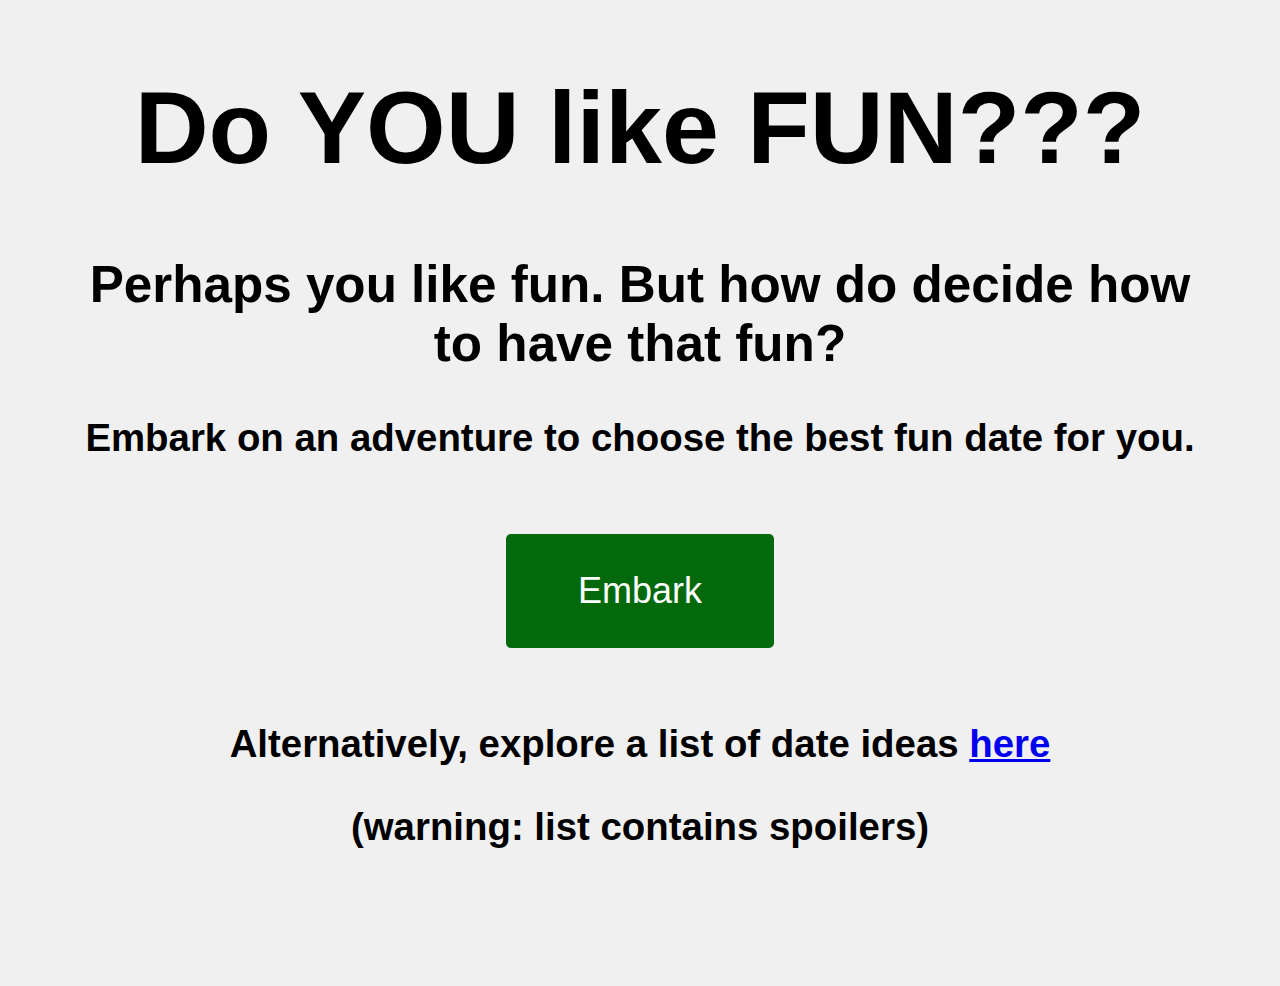
<file: index.html>
<!DOCTYPE html>
<html lang="en">
<head>
    <meta charset="UTF-8">
    <meta name="viewport" content="width=device-width, initial-scale=1.0">
    <title>NYC Date Picker</title>
    <link rel="stylesheet" href="styles.css">
</head>

<body>
    <header>
        <h1>Do YOU like FUN???</h1>
    </header>
    <main>
        <h2>Perhaps you like fun. But how do decide how to have that fun?</h2>
        <h3>Embark on an adventure to choose the best fun date for you.</h3>

        <button id="embark" class="embark-button" onclick="window.location.href='rpg-game.html'">Embark</button>

        <h3> Alternatively, explore a list of date ideas <a href="date-ideas.html">here</a> </h3>
        <h3> (warning: list contains spoilers)</h3>
    </main>
</body>
</html>
</file>
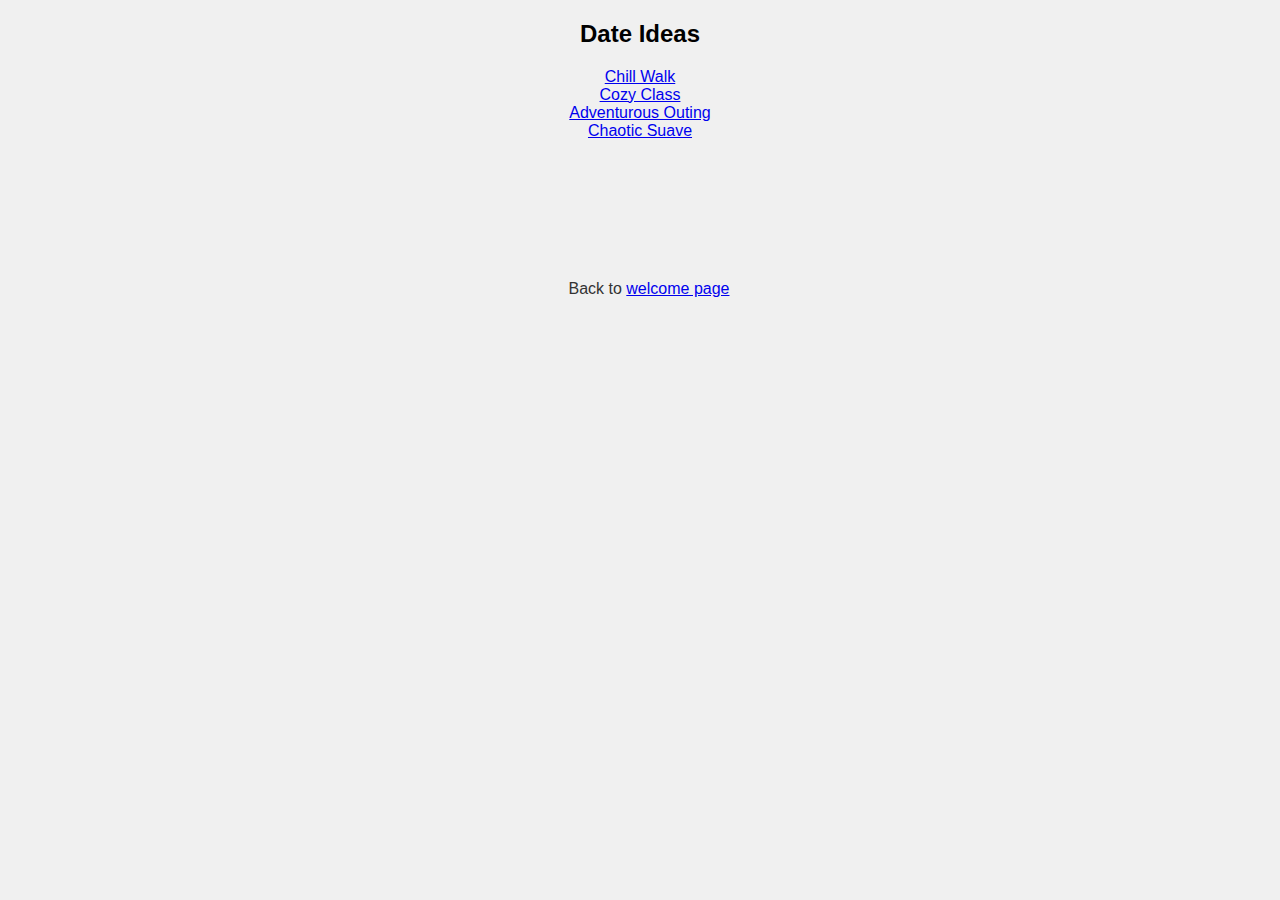
<file: date-ideas.html>
<!DOCTYPE html>
<html lang="en">
<head>
    <meta charset="UTF-8">
    <meta name="viewport" content="width=device-width, initial-scale=1.0">
    <title>Date Ideas</title>
    <link rel="stylesheet" href="styles.css">
</head>
<body>
    <header>
        <h2>Date Ideas</h2>
    </header>
    <main>
        <ul>
            <li><a href="dates/walk.html">Chill Walk</a></li>
            <li><a href="dates/cooking-class.html">Cozy Class</a></li>
            <li><a href="dates/brewery-tour.html">Adventurous Outing</a></li>
            <li><a href="dates/magic-speakeasy.html">Chaotic Suave</a></li>
        </ul>
    </main>
    <footer>
        <p>Back to <a href="index.html">welcome page</a></p>
    </footer>
</body>
</html>
</file>
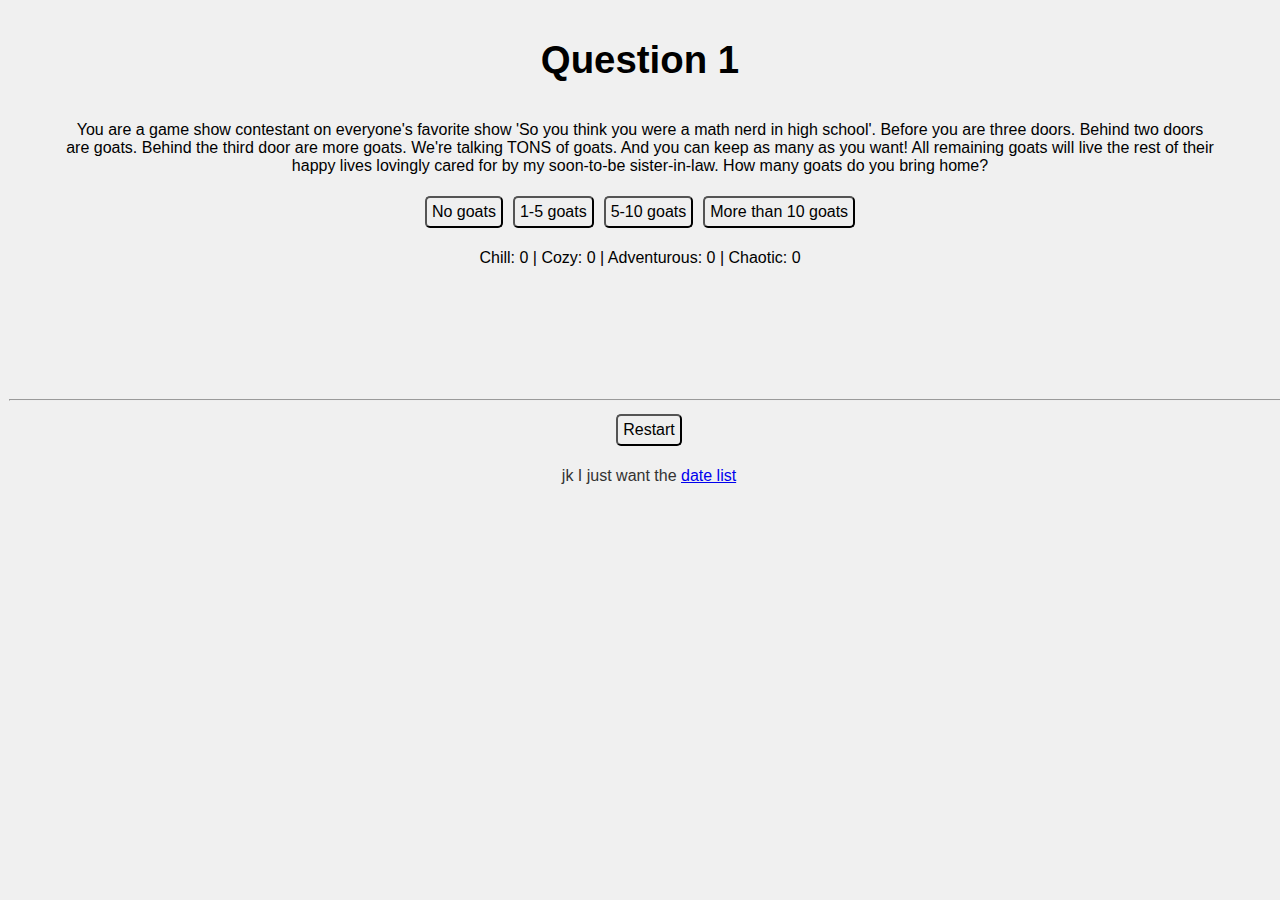
<file: rpg-game.html>
<!DOCTYPE html>
<html lang="en">
<head>
    <meta charset="UTF-8">
    <meta name="viewport" content="width=device-width, initial-scale=1.0">
    <title>Date Picker Adventure</title>
    <link rel="stylesheet" href="styles.css">
</head>
<body>
    <main>
        <div id="game-container">
            <h3 id="question-text">Question 1</h3>
            <p id="game-description"></p>
            <div id="choices"></div>
            <div id="scores"></div>
            <div id="back-button"></div>
        </div>
    </main>
    <footer>
        <hr id="hl"> <!-- Added horizontal line here -->
        <button id="restart" onclick="restartGame()">Restart</button>
        <p id="date-list-link">jk I just want the <a href="date-ideas.html">date list</a></p>
    </footer>
    <script src="rpg-game.js"></script>
</body>
</html>
</file>
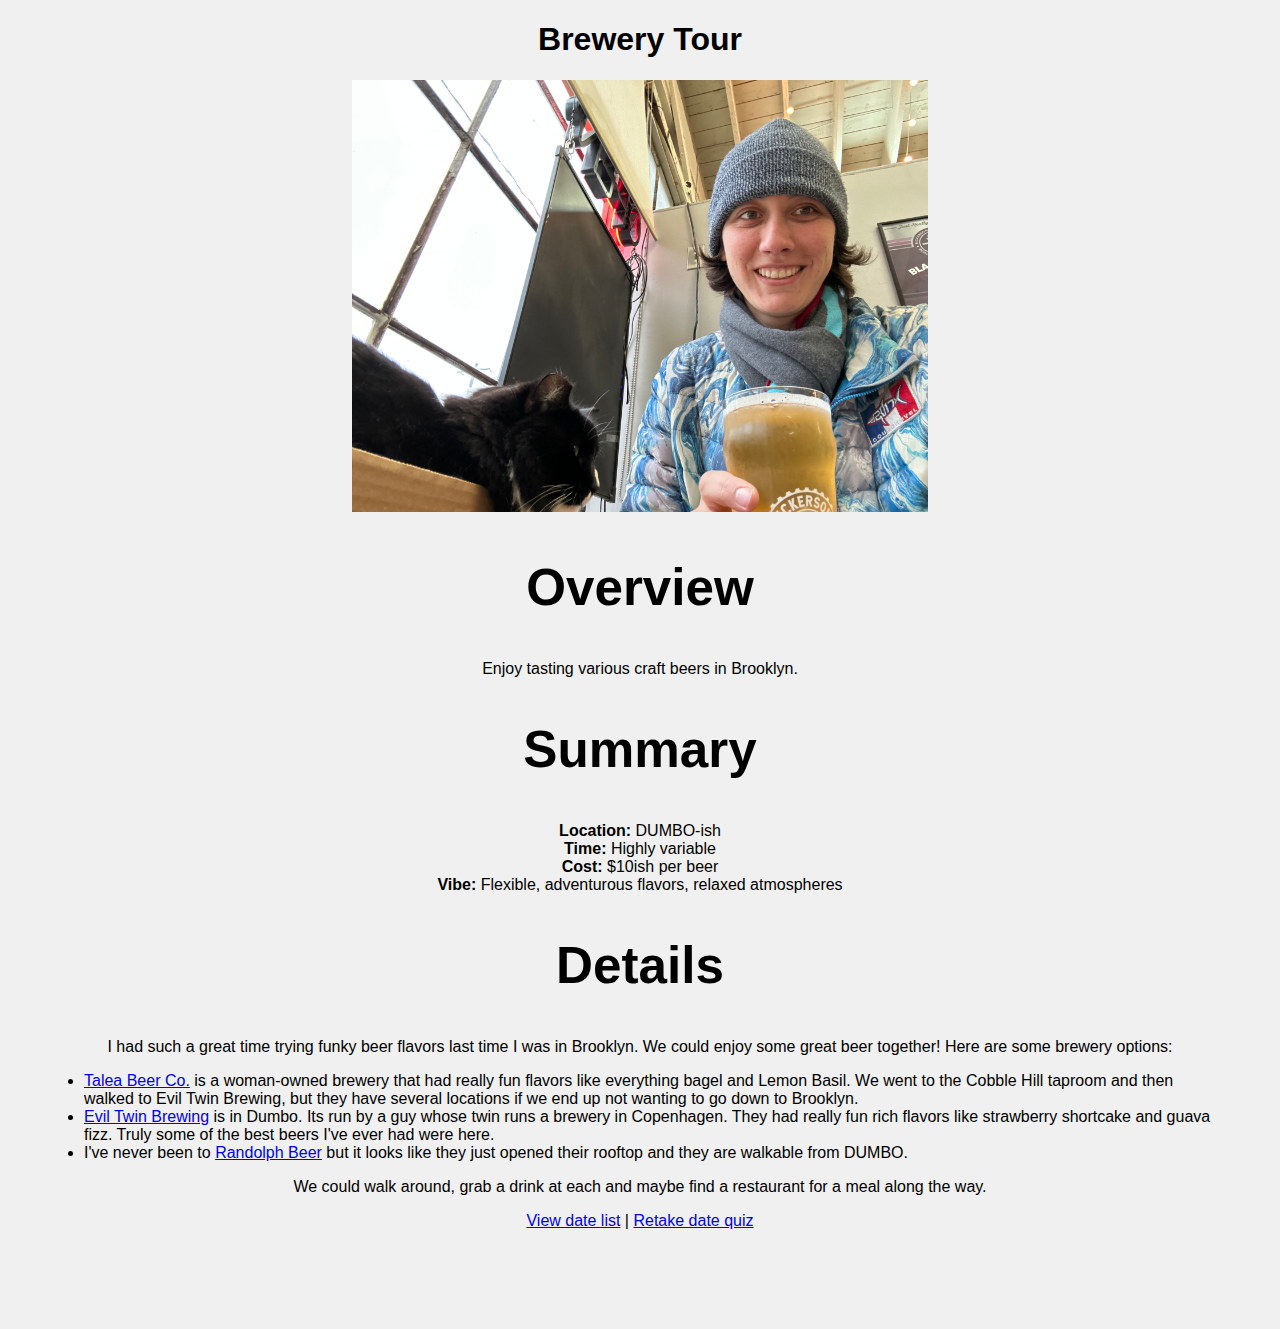
<file: dates/brewery-tour.html>
<!DOCTYPE html>
<html lang="en">
<head>
    <meta charset="UTF-8">
    <meta name="viewport" content="width=device-width, initial-scale=1.0">
    <title>Brewery Tour</title>
    <link rel="stylesheet" href="../styles.css">
</head>
<body>
    <main>
        <div id="date-container">
            <h1>Brewery Tour</h1>
            <img src="brewery-tour.jpeg" alt="Brewery Tour" style="width:50%;height:auto;">
            <h2>Overview</h2>
            <p>Enjoy tasting various craft beers in Brooklyn.</p>
            <h2>Summary</h2>
            <ul>
                <li><strong>Location:</strong> DUMBO-ish</li>
                <li><strong>Time:</strong> Highly variable</li>
                <li><strong>Cost:</strong> $10ish per beer</li>
                <li><strong>Vibe:</strong> Flexible, adventurous flavors, relaxed atmospheres</li>
            </ul>
            <h2>Details</h2>
            <p>I had such a great time trying funky beer flavors last time I was in Brooklyn. We could enjoy some great beer together! Here are some brewery options:</p>
            <ul class="bulleted-list">
                <li><a href="https://www.taleabeer.com/pages/visit-us">Talea Beer Co.</a> is a woman-owned brewery that had really fun flavors like everything bagel and Lemon Basil. We went to the Cobble Hill taproom and then walked to Evil Twin Brewing, but they have several locations if we end up not wanting to go down to Brooklyn.</li>
                <li><a href="https://eviltwin.nyc/">Evil Twin Brewing</a> is in Dumbo. Its run by a guy whose twin runs a brewery in Copenhagen. They had really fun rich flavors like strawberry shortcake and guava fizz. Truly some of the best beers I've ever had were here.</li>
                <li>I've never been to <a href="https://www.randolphbeer.com/">Randolph Beer</a> but it looks like they just opened their rooftop and they are walkable from DUMBO.</li>
            </ul>
            <p>We could walk around, grab a drink at each and maybe find a restaurant for a meal along the way.</p>
            <a href="../date-ideas.html">View date list</a> | <a href="../rpg-game.html">Retake date quiz</a>
        </div>
    </main>
</body>
</html>
</file>
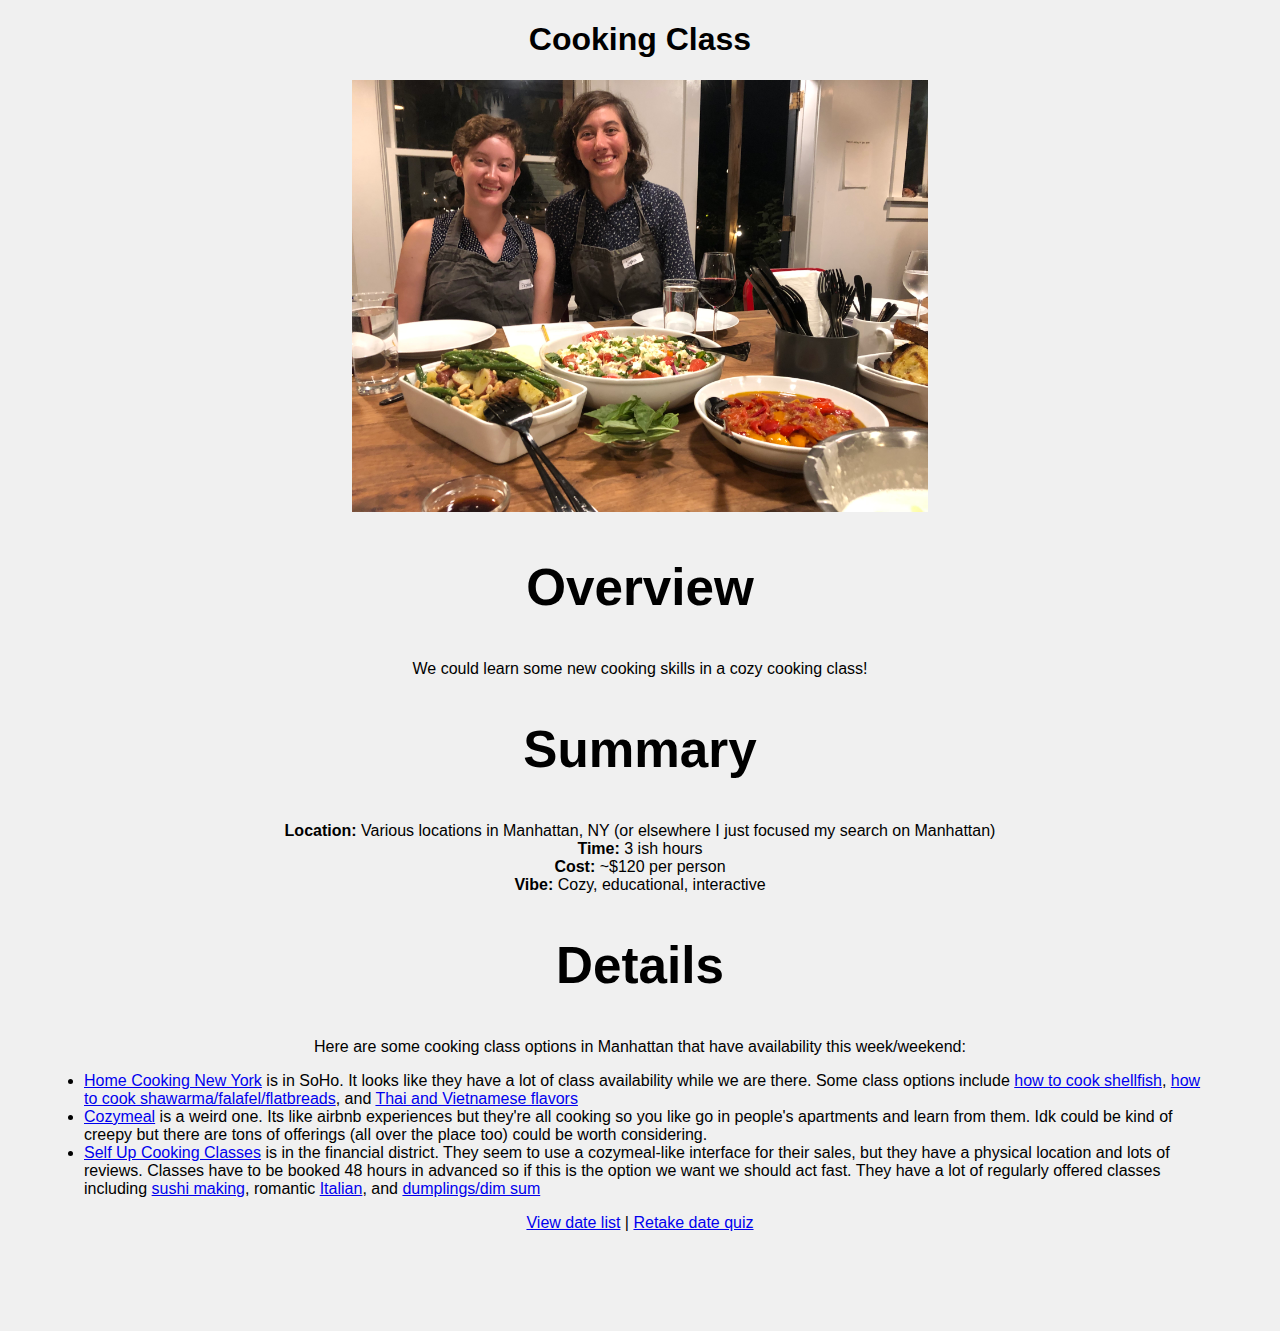
<file: dates/cooking-class.html>
<!DOCTYPE html>
<html lang="en">
<head>
    <meta charset="UTF-8">
    <meta name="viewport" content="width=device-width, initial-scale=1.0">
    <title>Cooking Class</title>
    <link rel="stylesheet" href="../styles.css">
</head>
<body>
    <main>
        <div id="date-container">
            <h1>Cooking Class</h1>
            <img src="cooking-class.jpeg" alt="Cooking Class" style="width:50%;height:auto;">
            <h2>Overview</h2>
            <p>We could learn some new cooking skills in a cozy cooking class!</p>
            <h2>Summary</h2>
            <ul>
                <li><strong>Location:</strong> Various locations in Manhattan, NY (or elsewhere I just focused my search on Manhattan)</li>
                <li><strong>Time:</strong> 3 ish hours</li>
                <li><strong>Cost:</strong> ~$120 per person</li>
                <li><strong>Vibe:</strong> Cozy, educational, interactive</li>
            </ul>
            <h2>Details</h2>
            <p>Here are some cooking class options in Manhattan that have availability this week/weekend:</p>
            <ul class="bulleted-list">
                <li><a href="https://www.homecookingny.com/">Home Cooking New York</a> is in SoHo. It looks like they have a lot of class availability while we are there. Some class options include <a href="https://app.getoccasion.com/p/n/23aaa7f494aa5eaae4d0463aef55e2822057eebb/v5">how to cook shellfish</a>, <a href="https://app.getoccasion.com/p/n/npnBr4c3/v5"> how to cook shawarma/falafel/flatbreads</a>, and <a href="https://app.getoccasion.com/p/n/k6LFXnFn/v5">Thai and Vietnamese flavors</a></li>
                <li><a href="https://www.cozymeal.com/">Cozymeal</a> is a weird one. Its like airbnb experiences but they're all cooking so you like go in people's apartments and learn from them. Idk could be kind of creepy but there are tons of offerings (all over the place too) could be worth considering.</li>
                <li><a href="https://classbento.com/selfup-nyc?class_secret=yr4f8d6fus">Self Up Cooking Classes</a> is in the financial district. They seem to use a cozymeal-like interface for their sales, but they have a physical location and lots of reviews. Classes have to be booked 48 hours in advanced so if this is the option we want we should act fast. They have a lot of regularly offered classes including <a href="https://classbento.com/japanese-sushi-making-class"> sushi making</a>, romantic <a href="https://classbento.com/romantic-italian-date-night-cooking-class-new-york-city"> Italian</a>, and <a href=https://classbento.com/asian-dumplings-and-dim-sum>dumplings/dim sum</a></li>
            </ul>
            <a href="../date-ideas.html">View date list</a> | <a href="../rpg-game.html">Retake date quiz</a>
        </div>
    </main>
</body>
</html>
</file>
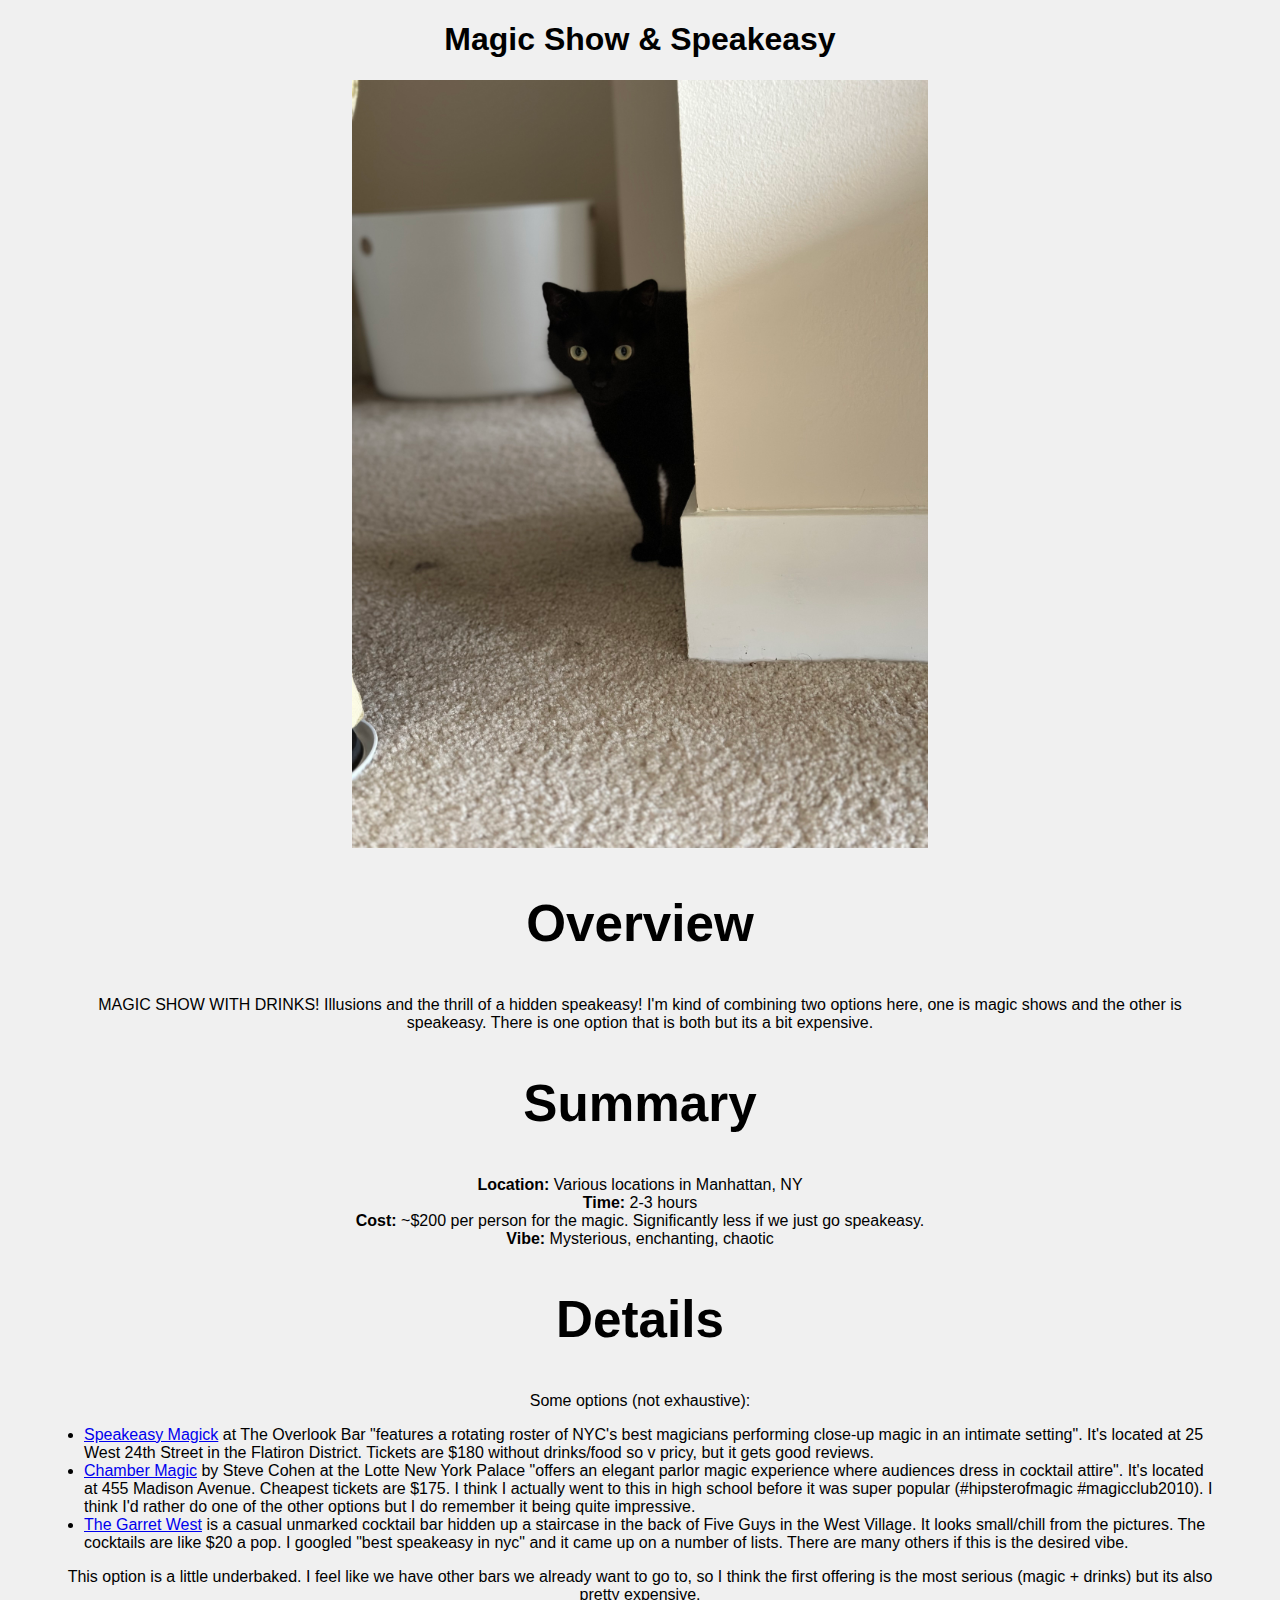
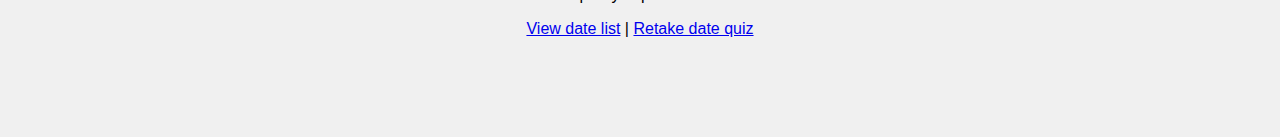
<file: dates/magic-speakeasy.html>
<!DOCTYPE html>
<html lang="en">
<head>
    <meta charset="UTF-8">
    <meta name="viewport" content="width=device-width, initial-scale=1.0">
    <title>Magic Show & Speakeasy</title>
    <link rel="stylesheet" href="../styles.css">
</head>
<body>
    <main>
        <div id="date-container">
            <h1>Magic Show & Speakeasy</h1>
            <img src="magic-speakeasy.jpeg" alt="Magic Show & Speakeasy" style="width:50%;height:auto;">
            <h2>Overview</h2>
            <p>MAGIC SHOW WITH DRINKS! Illusions and the thrill of a hidden speakeasy! I'm kind of combining two options here, one is magic shows and the other is speakeasy. There is one option that is both but its a bit expensive.</p>
            <h2>Summary</h2>
            <ul>
                <li><strong>Location:</strong> Various locations in Manhattan, NY</li>
                <li><strong>Time:</strong> 2-3 hours</li>
                <li><strong>Cost:</strong> ~$200 per person for the magic. Significantly less if we just go speakeasy.</li>
                <li><strong>Vibe:</strong> Mysterious, enchanting, chaotic</li>
            </ul>
            <h2>Details</h2>
            <p>Some options (not exhaustive):</p>
            <ul class="bulleted-list">
                <li><a href="https://speakeasymagick.com/tickets/">Speakeasy Magick</a> at The Overlook Bar "features a rotating roster of NYC's best magicians performing close-up magic in an intimate setting". It's located at 25 West 24th Street in the Flatiron District. Tickets are $180 without drinks/food so v pricy, but it gets good reviews.</li>
                <li><a href="https://chambermagic.com/">Chamber Magic</a> by Steve Cohen at the Lotte New York Palace "offers an elegant parlor magic experience where audiences dress in cocktail attire". It's located at 455 Madison Avenue. Cheapest tickets are $175. I think I actually went to this in high school before it was super popular (#hipsterofmagic #magicclub2010). I think I'd rather do one of the other options but I do remember it being quite impressive.</li>
                <li><a href="https://www.thegarretwest.com/">The Garret West</a> is a casual unmarked cocktail bar hidden up a staircase in the back of Five Guys in the West Village. It looks small/chill from the pictures. The cocktails are like $20 a pop. I googled "best speakeasy in nyc" and it came up on a number of lists. There are many others if this is the desired vibe.</li>
            </ul>
            <p>This option is a little underbaked. I feel like we have other bars we already want to go to, so I think the first offering is the most serious (magic + drinks) but its also pretty expensive.</p>
            <a href="../date-ideas.html">View date list</a> | <a href="../rpg-game.html">Retake date quiz</a>
        </div>
    </main>
</body>
</html>
</file>
<file: styles.css>
body {
    font-family: Arial, sans-serif;
    margin: 0;
    padding: 0;
    text-align: center;
    background-color: #f0f0f0;
}

header {
    background-color: #f0f0f0;
    color: #000000;
    padding: 0;
    margin-bottom: 0;
}

main {
    margin: 1vh 5vw;
    padding-bottom: 10vh; /* Add padding to the bottom to prevent overlap with the footer */
}

.embark-button {
    display: inline-block;
    padding: 4vh 8vh;
    font-size: 4vh;
    margin: 4vh auto;
    cursor: pointer;
    background-color: #03690d;
    color: white;
    border: none;
    border-radius: 5px;
    transition: background-color 0.3s ease;
}

.center-button:hover {
    background-color: #002e05;
}

footer {
    background-color: #f0f0f0;
    color: #333;
    padding: 1vh; /* 1% of the viewport height */
    width: 100%;
    bottom: 0;
    position: relative; /* Make footer relative instead of fixed */
}

ul {
    list-style-type: none; /* Removes bullets from all unordered lists */
    padding-left: 0; /* Removes the default padding from the left */
}

header h1 {
    font-size: 8vw; 
    text-align: center; /* This will center the text */
    word-wrap: break-word; /* This will prevent the text from overflowing */
}

main h2 {
    font-size: 4vw; /* This will make the font size 90% of the viewport width */
    text-align: center; /* This will center the text */
    word-wrap: break-word; /* This will prevent the text from overflowing */
}

main h3 {
    font-size: 3vw; 
    text-align: center; /* This will center the text */
    word-wrap: break-word; /* This will prevent the text from overflowing */
}

#game-container {
    margin-top: 2vh;
}

#game-text {
    font-size: 1.5vw;
    margin-bottom: 2vh;
}

button {
    margin: 5px; /* Adjust this value as needed for more or less space */
    padding: 5px 5px; /* Optional: adjust padding for a better look */
    font-size: 16px; /* Optional: adjust font size for readability */
    cursor: pointer;
    border-radius: 5px; /* Optional: add rounded corners */
    transition: background-color 0.3s ease; /* Optional: add transition effect */
}

/* Add this class for lists where you want bullets */
.bulleted-list {
    list-style-type: disc;
    padding-left: 20px; /* Add some padding for the bullets */
    text-align: left; /* Align the text to the left */
}
</file>
